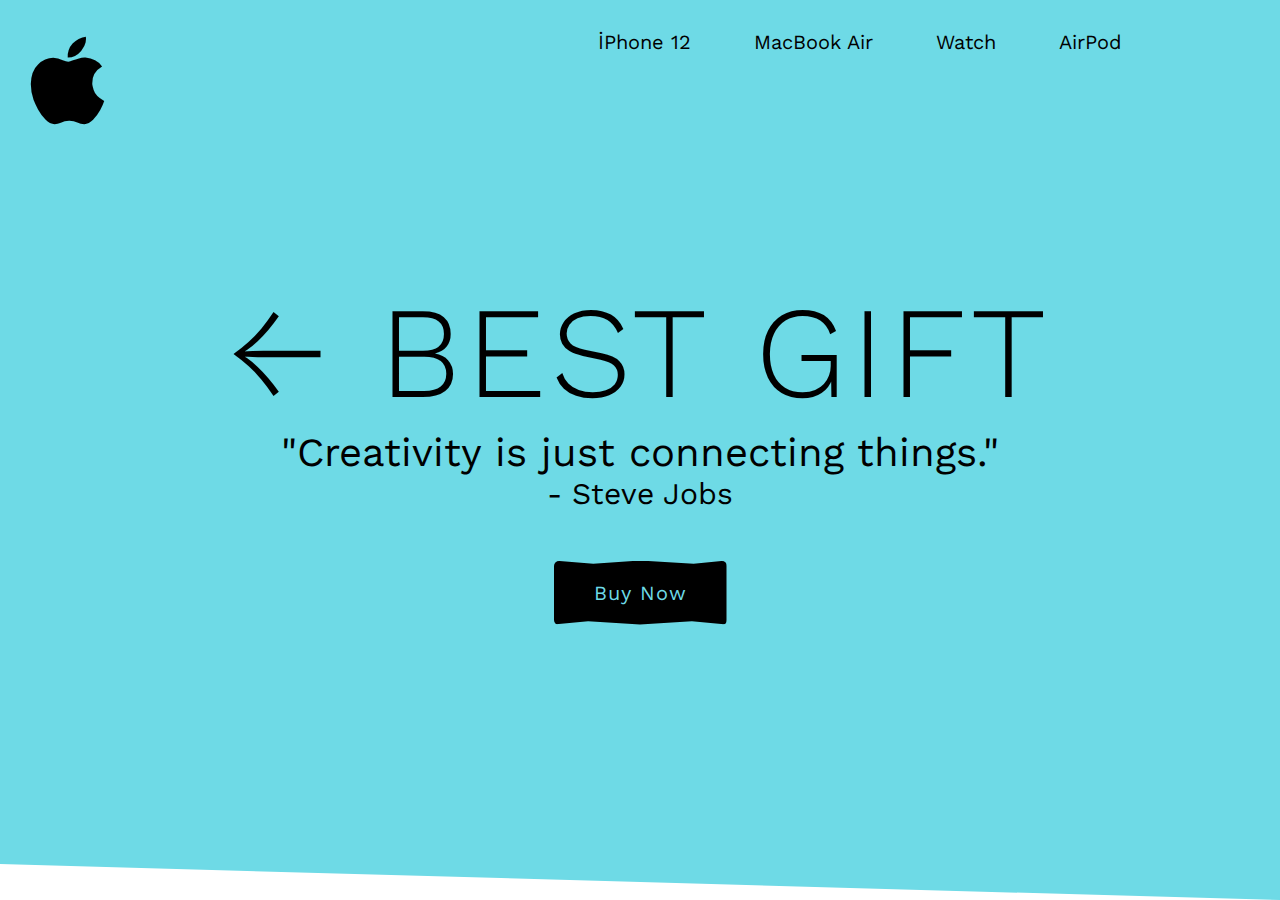
<file: apple/index.html>
<!DOCTYPE html>
<html lang="en">

<head>
    <meta charset="UTF-8">
    <meta http-equiv="X-UA-Compatible" content="IE=edge">
    <meta name="viewport" content="width=device-width, initial-scale=1.0">
    <link rel="stylesheet" href="style.css">
    <link rel="stylesheet" href="https://cdnjs.cloudflare.com/ajax/libs/font-awesome/6.1.1/css/all.min.css">

    <title>Apple eComeerce</title>
</head>

<body>
    <div class="container">
        <!--sectıon 1-->
        <section class="section1">
            <!--logo-->
            <a href="#" class="logo">
                <i class="fab fa-apple"></i>
            </a>
            <!--end of the logo-->
            <!--Navbar-->
            <nav class="navbar">
                <a href="#" class="navbar-link">İPhone 12 </a>
                <a href="#" class="navbar-link">MacBook Air</a>
                <a href="#" class="navbar-link">Watch </a>
                <a href="#" class="navbar-link">AirPod </a>
            </nav>

            <!--end ofnavbar-->
            <!--banner-->
            <div class="section-1-banner center">
                <h1>← Best Gift</h1>
                <p>"Creativity is just connecting things."</p>
                <span> - Steve Jobs</span>
                <button type="button">Buy Now</button>
            </div>
            <!--end of banner-->
            <!--slideshow-->
            <div class="slideshow">

            </div>
            <!--end ofslideshow-->
        </section>
        <!--end of the sectıon1-->
    </div>
    <script src="script.js">
    </script>
</body>

</html>
</file>
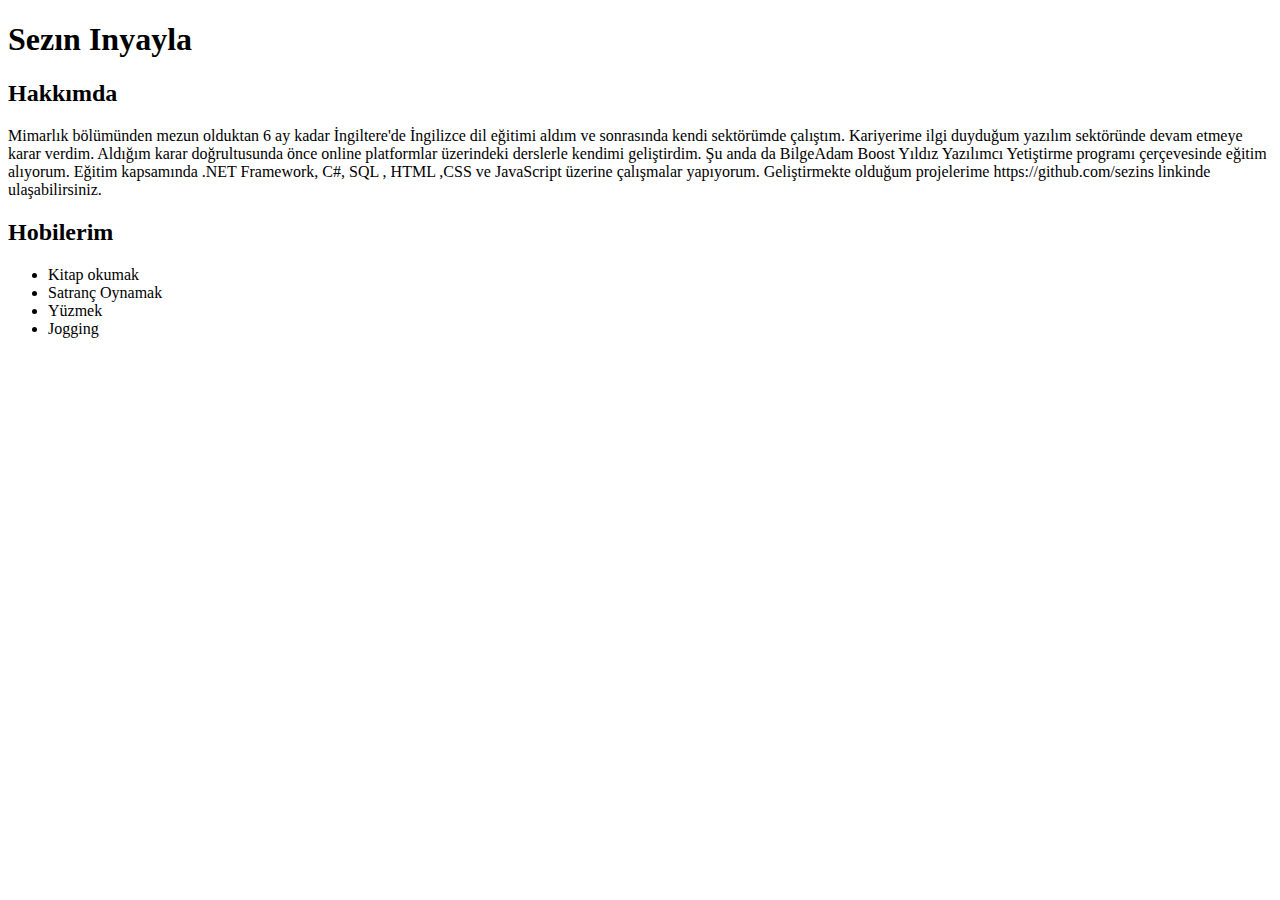
<file: Frontend-Html/Ödev1.html>
<!DOCTYPE html>
<html lang="en">

<head>
    <meta charset="UTF-8">
    <meta http-equiv="X-UA-Compatible" content="IE=edge">
    <meta name="viewport" content="width=device-width, initial-scale=1.0">
    <title>Document</title>
</head>

<body>
    <h1>Sezın Inyayla</h1>
    <header>
        <h2>Hakkımda</h2>
    </header>
    <p>
        Mimarlık bölümünden mezun olduktan 6 ay kadar İngiltere'de İngilizce dil eğitimi aldım ve sonrasında kendi sektörümde çalıştım. Kariyerime ilgi duyduğum yazılım sektöründe devam etmeye karar verdim. Aldığım karar doğrultusunda önce online platformlar
        üzerindeki derslerle kendimi geliştirdim. Şu anda da BilgeAdam Boost Yıldız Yazılımcı Yetiştirme programı çerçevesinde eğitim alıyorum. Eğitim kapsamında .NET Framework, C#, SQL , HTML ,CSS ve JavaScript üzerine çalışmalar yapıyorum. Geliştirmekte
        olduğum projelerime https://github.com/sezins linkinde ulaşabilirsiniz.
    </p>
    <h2>Hobilerim</h2>
    <ul>
        <li>Kitap okumak</li>
        <li>Satranç Oynamak</li>
        <li>Yüzmek</li>
        <li>Jogging</li>
    </ul>
    <table>
        <li></li>
    </table>
</body>

</html>
</file>
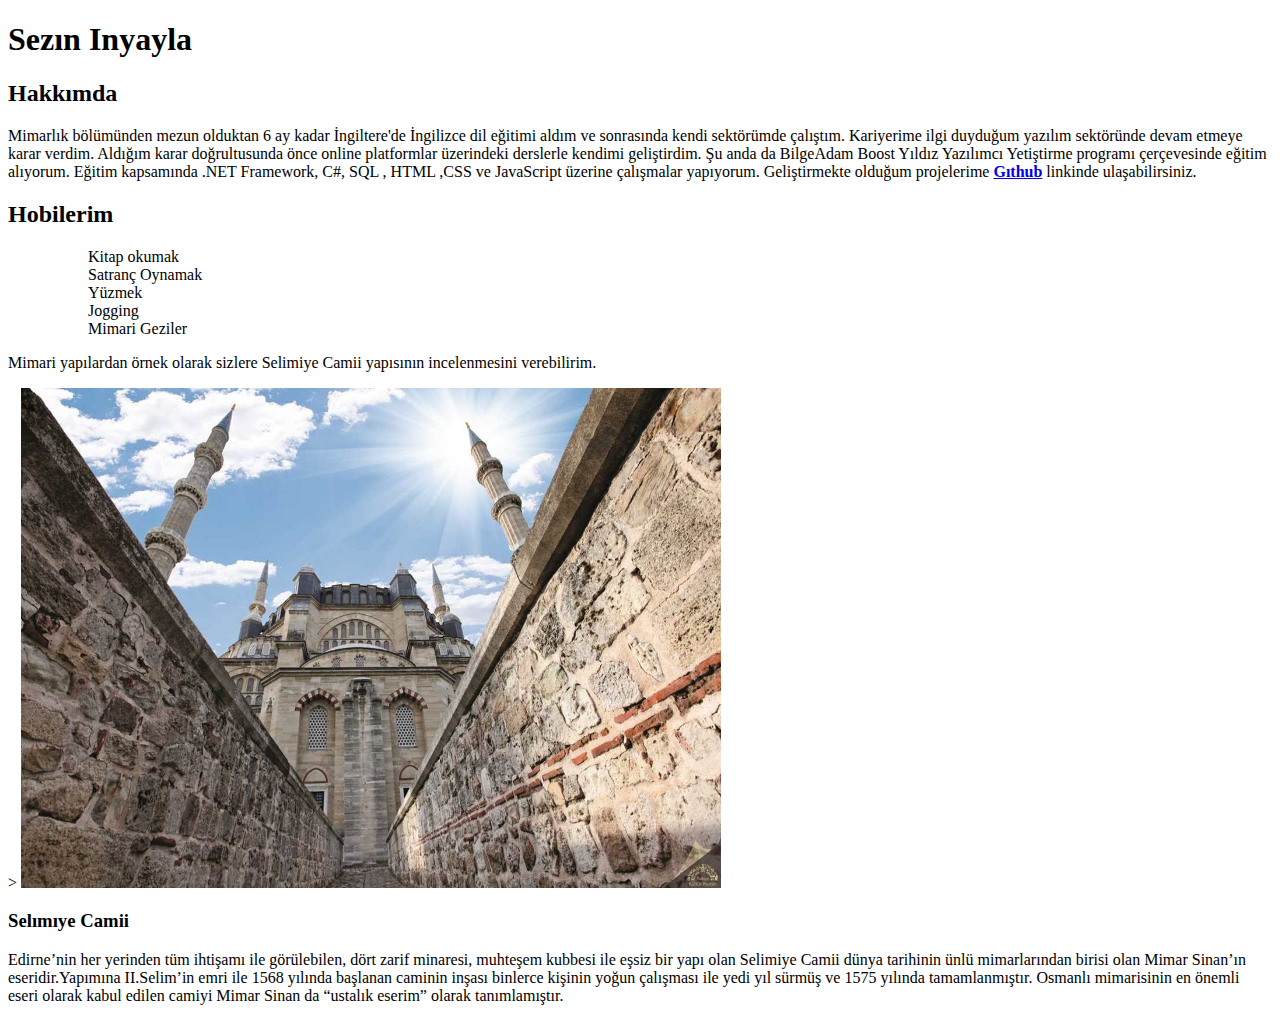
<file: Frontend-Html/Ödev2.html>
<!DOCTYPE html>
<html lang="en">

<head>
    <meta charset="UTF-8">
    <meta http-equiv="X-UA-Compatible" content="IE=edge">
    <meta name="viewport" content="width=device-width, initial-scale=1.0">
    <title>Document</title>
</head>

<body>
    <h1>Sezın Inyayla</h1>
    <header>
        <h2>Hakkımda</h2>
    </header>
    <p>
        Mimarlık bölümünden mezun olduktan 6 ay kadar İngiltere'de İngilizce dil eğitimi aldım ve sonrasında kendi sektörümde çalıştım. Kariyerime ilgi duyduğum yazılım sektöründe devam etmeye karar verdim. Aldığım karar doğrultusunda önce online platformlar
        üzerindeki derslerle kendimi geliştirdim. Şu anda da BilgeAdam Boost Yıldız Yazılımcı Yetiştirme programı çerçevesinde eğitim alıyorum. Eğitim kapsamında .NET Framework, C#, SQL , HTML ,CSS ve JavaScript üzerine çalışmalar yapıyorum. Geliştirmekte
        olduğum projelerime <strong> <a href="https://github.com/sezins">Gıthub</a></strong> linkinde ulaşabilirsiniz.
    </p>
    <h2>Hobilerim</h2>
    <ul>
        <ol>Kitap okumak</ol>
        <ol>Satranç Oynamak</ol>
        <ol>Yüzmek</ol>
        <ol>Jogging</ol>
        <ol>Mimari Geziler</ol>
    </ul>
    <p>Mimari yapılardan örnek olarak sizlere Selimiye Camii yapısının incelenmesini verebilirim.</p>>

    <img src="..\..\Frontend-Html\Selimiye Cami Servet UYGUN (60).jpg" title="image" width="700" height="500">
    <h3>Selımıye Camii </h3>
    <p>Edirne’nin her yerinden tüm ihtişamı ile görülebilen, dört zarif minaresi, muhteşem kubbesi ile eşsiz bir yapı olan Selimiye Camii dünya tarihinin ünlü mimarlarından birisi olan Mimar Sinan’ın eseridir.Yapımına II.Selim’in emri ile 1568 yılında başlanan
        caminin inşası binlerce kişinin yoğun çalışması ile yedi yıl sürmüş ve 1575 yılında tamamlanmıştır. Osmanlı mimarisinin en önemli eseri olarak kabul edilen camiyi Mimar Sinan da “ustalık eserim” olarak tanımlamıştır.</p>
</body>

</html>
</file>
<file: apple/style.css>
@import url('https://fonts.googleapis.com/css2?family=Nunito:ital,wght@0,200;1,200;1,300&family=Roboto:ital,wght@0,400;0,700;1,300&family=Work+Sans:wght@100;200;300;400;500;600;700;800;900&display=swap');

/*commonstyle*/

* {
    margin: 0;
    padding: 0;
    box-sizing: border-box;
    list-style-type: none;
    outline: none;
    text-decoration: none;
    font-family: "Work Sans", sans-serif;
}

html {
    font-size: 62.5%;
}

:root {
    --primary-color: #6edae6;
    --white-color: #fff;
    --black-color: #000;
}

.center {
    display: flex;
    justify-content: center;
    align-items: center;
}


/*sectıon1*/

.section1 {
    width: 100%;
    height: 100vh;
    background-color: var(--primary-color);
    display: flex;
    align-items: center;
    justify-content: space-evenly;
    clip-path: polygon(50% 0%, 100% 0, 100% 100%, 0 96%, 0 0);
    position: relative;
}


/*LOGO*/

.logo {
    position: absolute;
    top: 3rem;
    left: 3rem;
}

.logo i {
    font-size: 10rem;
    color: #000;
}


/* navbar*/

.navbar {
    position: absolute;
    top: 3rem;
    right: 10%;
}

.navbar-link {
    font-size: 2rem;
    display: inline-block;
    margin: 0 3rem;
    color: var(--black-color);
    transition: transform 0.5s;
}

.navbar-link:hover {
    transform: scale(1.5);
}


/*banner*/

.section-1-banner {
    flex-direction: column;
}

.section-1-banner h1 {
    font-size: 13rem;
    font-weight: 300;
    text-transform: uppercase;
    letter-spacing: 0.5rem;
}

.section-1-banner p {
    font-size: 4rem;
    font-weight: 400;
    letter-spacing: 1 rem;
    margin: 6rem 0 4 rem 0;
}

.section-1-banner span {
    font-size: 3em;
    margin-bottom: 5rem;
}

.section-1-banner button {
    padding: 2rem 4rem;
    font-size: 2rem;
    background-color: var(--black-color);
    color: var(--primary-color);
    font-weight: 400;
    letter-spacing: 0.1rem;
    border: none;
    border-radius: 0.5rem;
    cursor: pointer;
    clip-path: polygon( 50% 0%, 81% 5%, 100% 0, 100% 100%, 80% 95%, 50% 100%, 20% 95%, 0 100%, 0 0, 23% 5%);
    transition: clip-path 0.5s;
}

.section-1-banner button:hover {
    clip-path: polygon( 40% 15%, 77% 15%, 100% 10%, 100% 90%, 75% 85%, 40% 85%, 30% 100%, 0 50%, 0 50%, 30% 0);
}

.slideshow {
    width: 100%;
    height: 100%;
    position: absolute;
    top: 0;
    left: 0;
    z-index: -1;
}

.slideshow div {
    width: 100%;
    height: 100%;
    position: absolute;
    background-size: cover;
    background-position: center;
    background-repeat: no-repeat;
}

.slideshow div.change {
    opacity: 1;
}
</file>
